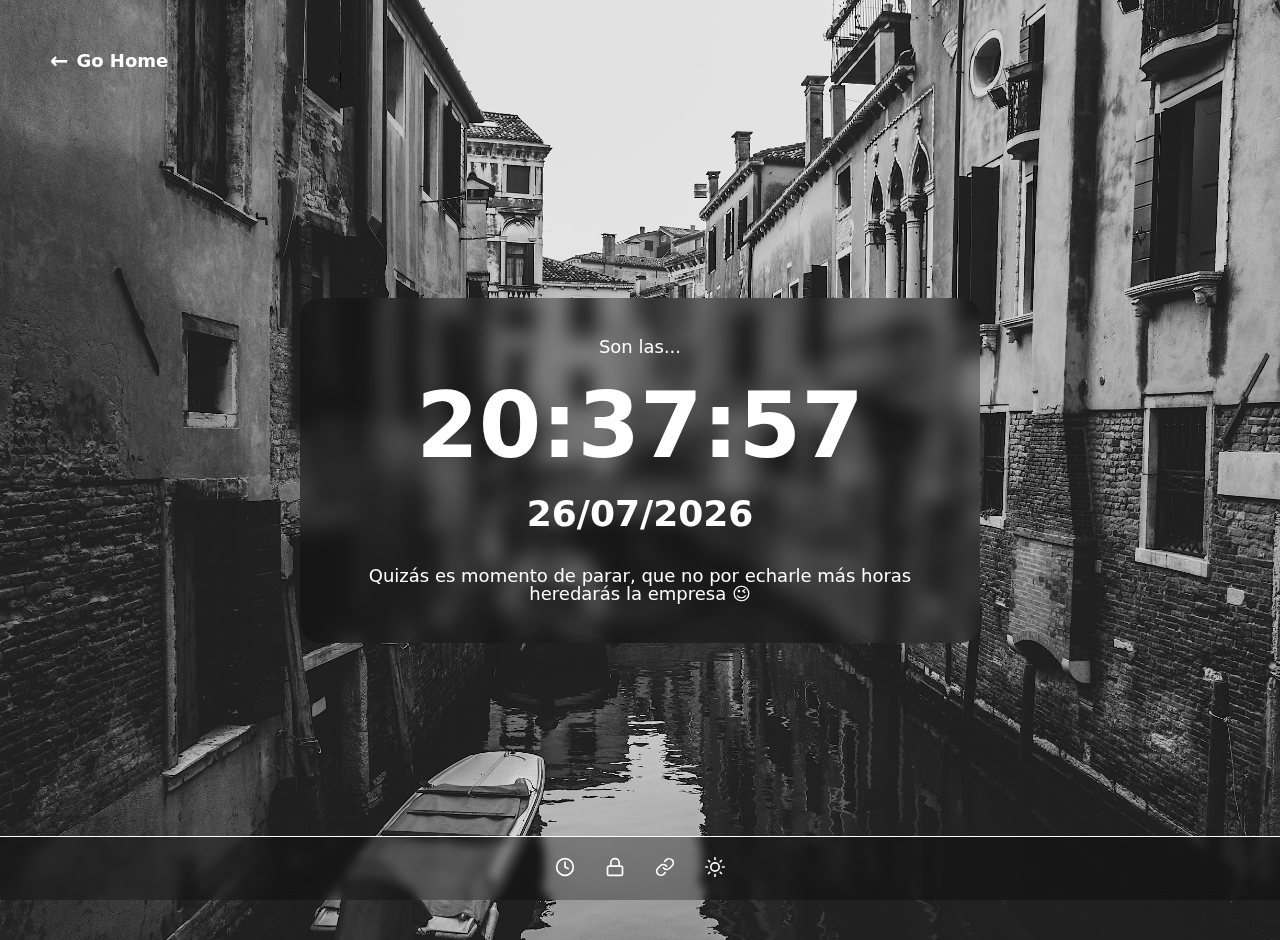
<file: pages/reloj.html>
<!DOCTYPE html>
<html lang="es">
<head>
    <meta charset="UTF-8">
    <title>Reloj Digital</title>
    <link rel="stylesheet" href="../css/global.css">
    <link rel="stylesheet" href="../css/reloj.css">
</head>
<body class="page-reloj">
    <header class="header">
        <a href="../index.html">
            <span class="flecha">←</span>
            <p>Go Home</p>
        </a>
    </header>
    <main>
        <div class="reloj-container">
            <p>Son las...</p>
            <h1 id="hora">00:00:00</h1>
            <p id="fecha">DD/MM/AAAA</p>
            <p id="frase">Aquí va la frase dinámica</p>
        </div>
    </main>
    <footer class="footer">
        <nav class="footer-nav">
            <ul>
                <li><a href="../pages/reloj.html">
                    <svg xmlns="http://www.w3.org/2000/svg" width="20" height="20" viewBox="0 0 24 24" fill="none" stroke="currentColor" stroke-width="2" stroke-linecap="round" stroke-linejoin="round">
                        <circle cx="12" cy="12" r="10"></circle>
                        <polyline points="12 6 12 12 16 14"></polyline>
                    </svg>
                </a></li>
                <li><a href="../pages/password.html">
                    <svg xmlns="http://www.w3.org/2000/svg" width="20" height="20" viewBox="0 0 24 24" fill="none" stroke="currentColor" stroke-width="2" stroke-linecap="round" stroke-linejoin="round">
                        <rect x="3" y="11" width="18" height="11" rx="2" ry="2"></rect>
                        <path d="M7 11V7a5 5 0 0 1 10 0v4"></path>
                    </svg>
                </a></li>
                <li><a href="../pages/links.html">
                    <svg xmlns="http://www.w3.org/2000/svg" width="20" height="20" viewBox="0 0 24 24" fill="none" stroke="currentColor" stroke-width="2" stroke-linecap="round" stroke-linejoin="round">
                        <path d="M10 13a5 5 0 0 0 7.54.54l3-3a5 5 0 0 0-7.07-7.07l-1.74 1.74"></path>
                        <path d="M14 11a5 5 0 0 0-7.54-.54l-3 3a5 5 0 0 0 7.07 7.07l1.71-1.71"></path>
                    </svg>
                </a></li>
                <li><a href="../pages/meteo.html">
                    <svg aria-hidden="true" xmlns="http://www.w3.org/2000/svg" width="20" height="20" viewBox="0 0 24 24" fill="none" stroke="currentColor" stroke-width="2" stroke-linecap="round" stroke-linejoin="round">
                        <circle cx="12" cy="12" r="5"></circle>
                        <path d="M12 1v2"></path>
                        <path d="M12 21v2"></path>
                        <path d="M4.22 4.22l1.42 1.42"></path>
                        <path d="M18.36 18.36l1.42 1.42"></path>
                        <path d="M1 12h2"></path>
                        <path d="M21 12h2"></path>
                        <path d="M4.22 19.78l1.42-1.42"></path>
                        <path d="M18.36 5.64l1.42-1.42"></path>
                    </svg>
                </a></li>            
            </ul>
        </nav>
    </footer>
    <script src="../js/reloj.js"></script>
</body>
</html>
<script>
</file>
<file: css/reloj.css>
.page-reloj {
    background-color: #0a0a0a;
    position: relative;
    height: 100vh;
    display: flex;
    justify-content: center;
    align-items: center;
    color: white;
    text-align: center;
    padding: 20px;
}

.reloj-container {
    padding: 40px;
    border-radius: 20px;
    background-color: rgba(0, 0, 0, 0.3);
    max-width: 600px;
    min-width: 450px;
    backdrop-filter: blur(10px);
    display: flex;
    flex-direction: column;
    align-items: center;
    gap: 15px;
    text-align: center;
}

.reloj-container p {
    font-size: 18px;
}

.reloj-container h1 {
    font-size: 90px;
    font-weight: 700;
    margin: 10px 0;
}

#fecha {
    font-size: 36px;
    font-weight: 600;
}

#frase {
    margin-top: 20px;
}

/* Media Queries */
@media (max-width: 768px) {
    .page-reloj .reloj-container {
        padding: 25px;
        max-width: 90%;
        min-width: unset;
    }

    .page-reloj .reloj-container h1 {
        font-size: 70px;
    }

    .page-reloj #fecha {
        font-size: 28px;
    }

    .page-reloj .reloj-container p {
        font-size: 16px;
    }
}

@media (max-width: 480px) {
    .page-reloj .reloj-container {
        padding: 15px;
    }

    .page-reloj .reloj-container h1 {
        font-size: 50px;
    }

    .page-reloj #fecha {
        font-size: 22px;
    }

    .page-reloj .reloj-container p {
        font-size: 14px;
    }
}
</file>
<file: css/global.css>
/* Reset CSS básico */
html, body, div, span, applet, object, iframe,
h1, h2, h3, h4, h5, h6, p, blockquote, pre,
a, abbr, acronym, address, big, cite, code,
del, dfn, em, img, ins, kbd, q, s, samp,
small, strike, strong, sub, sup, tt, var,
b, u, i, center,
dl, dt, dd, ol, ul, li,
fieldset, form, label, legend,
table, caption, tbody, tfoot, thead, tr, th, td,
article, aside, canvas, details, embed, 
figure, figcaption, footer, header, hgroup, 
menu, nav, output, ruby, section, summary,
time, mark, audio, video {
	margin: 0;
	padding: 0;
	border: 0;
	font-size: 100%;
	font: inherit;
	vertical-align: baseline;
}

/* HTML5 display-role reset */
article, aside, details, figcaption, figure, 
footer, header, hgroup, menu, nav, section {
	display: block;
}

@import url('https://fonts.googleapis.com/css2?family=Inter:wght@300;400;600;700&display=swap');

/* Body básico*/
body {
	line-height: 1;
	min-height: 100vh;
	color: white;
	font-family: 'Inter', system-ui, -apple-system, "Segoe UI", Roboto, Arial;
	position: relative;
	overflow: hidden;
	background-color: grey;
}

ol, ul {
	list-style: none;
}

table {
	border-collapse: collapse;
	border-spacing: 0;
}

main {
	min-height: 100vh;
	display: flex;
	justify-content: center;
	align-items: center;
}

/* Header genérico */
.header {
	position: fixed;
	top: 50px;
	left: 50px;
	z-index: 1000;
	font-size: 22px;
}

.header a {
	display: flex;
	align-items: center;
	text-decoration: none;
	color: white;
	font-weight: bold;
	gap: 8px;
	transition: all .5s;
}

.header a:hover {
	gap: 12px;
	font-size: 24px;
	color: #fdd835;
}

header.header a p {
    font-weight: 700; 
    font-size: 18px;
}


/* Botones genéricos */
button {
	font-weight: 600;
	font-size: 16px;
	cursor: pointer;
	transition: all 0.3s ease;
}

/* Inputs genéricos */
input {
	font-size: 18px;
	outline: none;
	box-sizing: border-box;
}

/* Footer */

footer.footer {
    position: fixed;      
    bottom: 0;             
    left: 0;
    width: 100%;           
    border-top: 1px solid white; 
    background-color: rgba(0, 0, 0, 0.3); /* Fondo semi-transparente  */
    backdrop-filter: blur(5px);           /* Efecto de desenfoque  */
    color: white;
    display: flex;
    justify-content: center; 
    padding: 20px 0;       /* padding vertical */
    z-index: 1000;         /* Para estar por encima del contenido */
}


footer.footer nav ul {
    list-style: none; 
    padding: 0;       
    margin: 0;        
    display: flex;    
    gap: 30px;        
    align-items: center; 
}

/* Estilo de los enlaces (<a> dentro de <li>) */
footer.footer nav ul li a {
    color: white;
    text-decoration: none;
    font-weight: 600;
    font-size: 17px;
    transition: color 0.3s ease;
}

footer.footer nav ul li a:hover {
    color: #ffeb3b;
}
</file>
